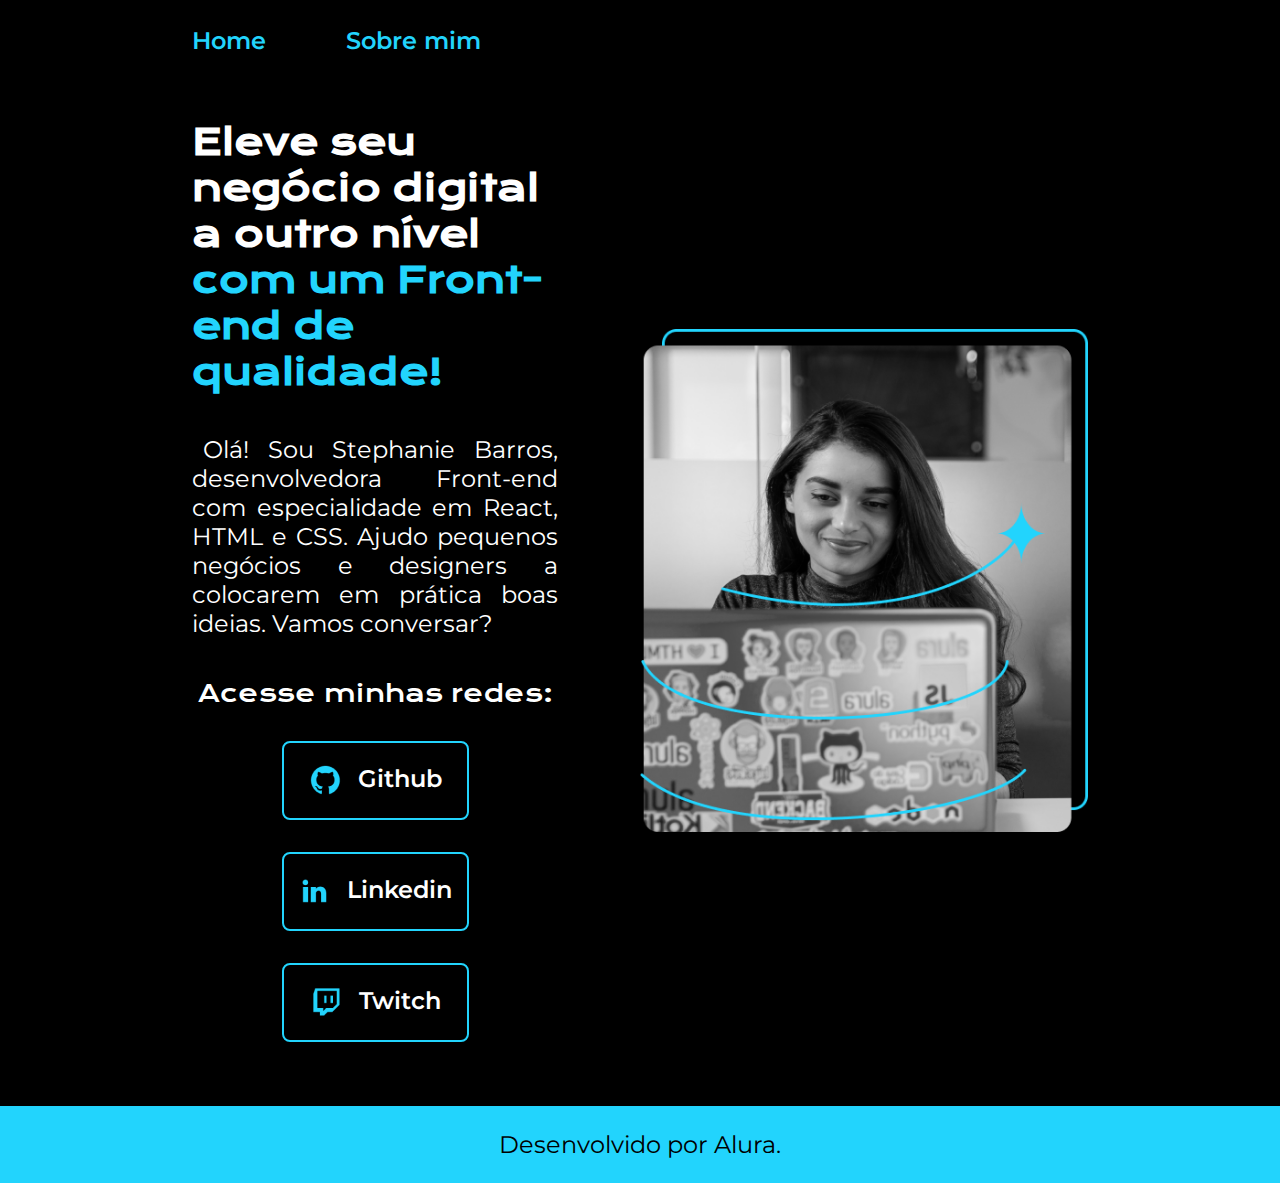
<file: index.html>
<!DOCTYPE html>
<html lang="pt-br">
<head>
    <meta charset="UTF-8">
    <meta http-equiv="X-UA-Compatible" content="IE=edge">
    <meta name="viewport" content="width=<device-width>, initial-scale=1.0">
    <title>Portfolio</title>
    <link rel="stylesheet" href="./styles/style.css">
</head>
<body>
    <header class="cabecalho">
        <nav class="cabecalho__menu">
            <a class="cabecalho__menu__aba" href="index.html">Home</a>
            <a class="cabecalho__menu__aba" href="about.html">Sobre mim</a>
        </nav>
    </header>
    <main class="apresentacao">
        <section class="apresentacao__conteudo">
            <h1 class="apresentacao__conteudo__titulo">Eleve seu negócio digital a outro nível <strong class="titulo-destaque"> com um Front-end de qualidade!</strong></h1>
            <p class="apresentacao__conteudo__paragrafo">Olá! Sou Stephanie Barros, desenvolvedora Front-end com especialidade em React, HTML e CSS. Ajudo pequenos negócios e designers a colocarem em prática boas ideias. Vamos conversar?</p>
            <div class="apresentacao__conteudo__links">
                <h2 class="apresentacao__conteudo__links__texto">Acesse minhas redes:</h2>
                <a class="link1" href="https://www.instagram.com/_steebarros?">
                    <img src="./assests/github.png" alt="Github">Github
                </a>            
                <a class="link1" href="https://www.instagram.com/_steebarros?">
                    <img src="./assests/linkedin.png" alt="Linkedin">Linkedin
                </a>
                <a class="link1" href="https://www.instagram.com/_steebarros?">
                    <img src="./assests/twitch.png" alt="twitch">Twitch
                </a>
            </div>
        </section>
        <img class="apresentacao__imagem" src="./assests/Imagem.png" alt="Foto da Joana Santos programando">
    </main>
    <footer class="rodape">
        <p>Desenvolvido por Alura.</p>
    </footer>
</body>
</html>
</file>
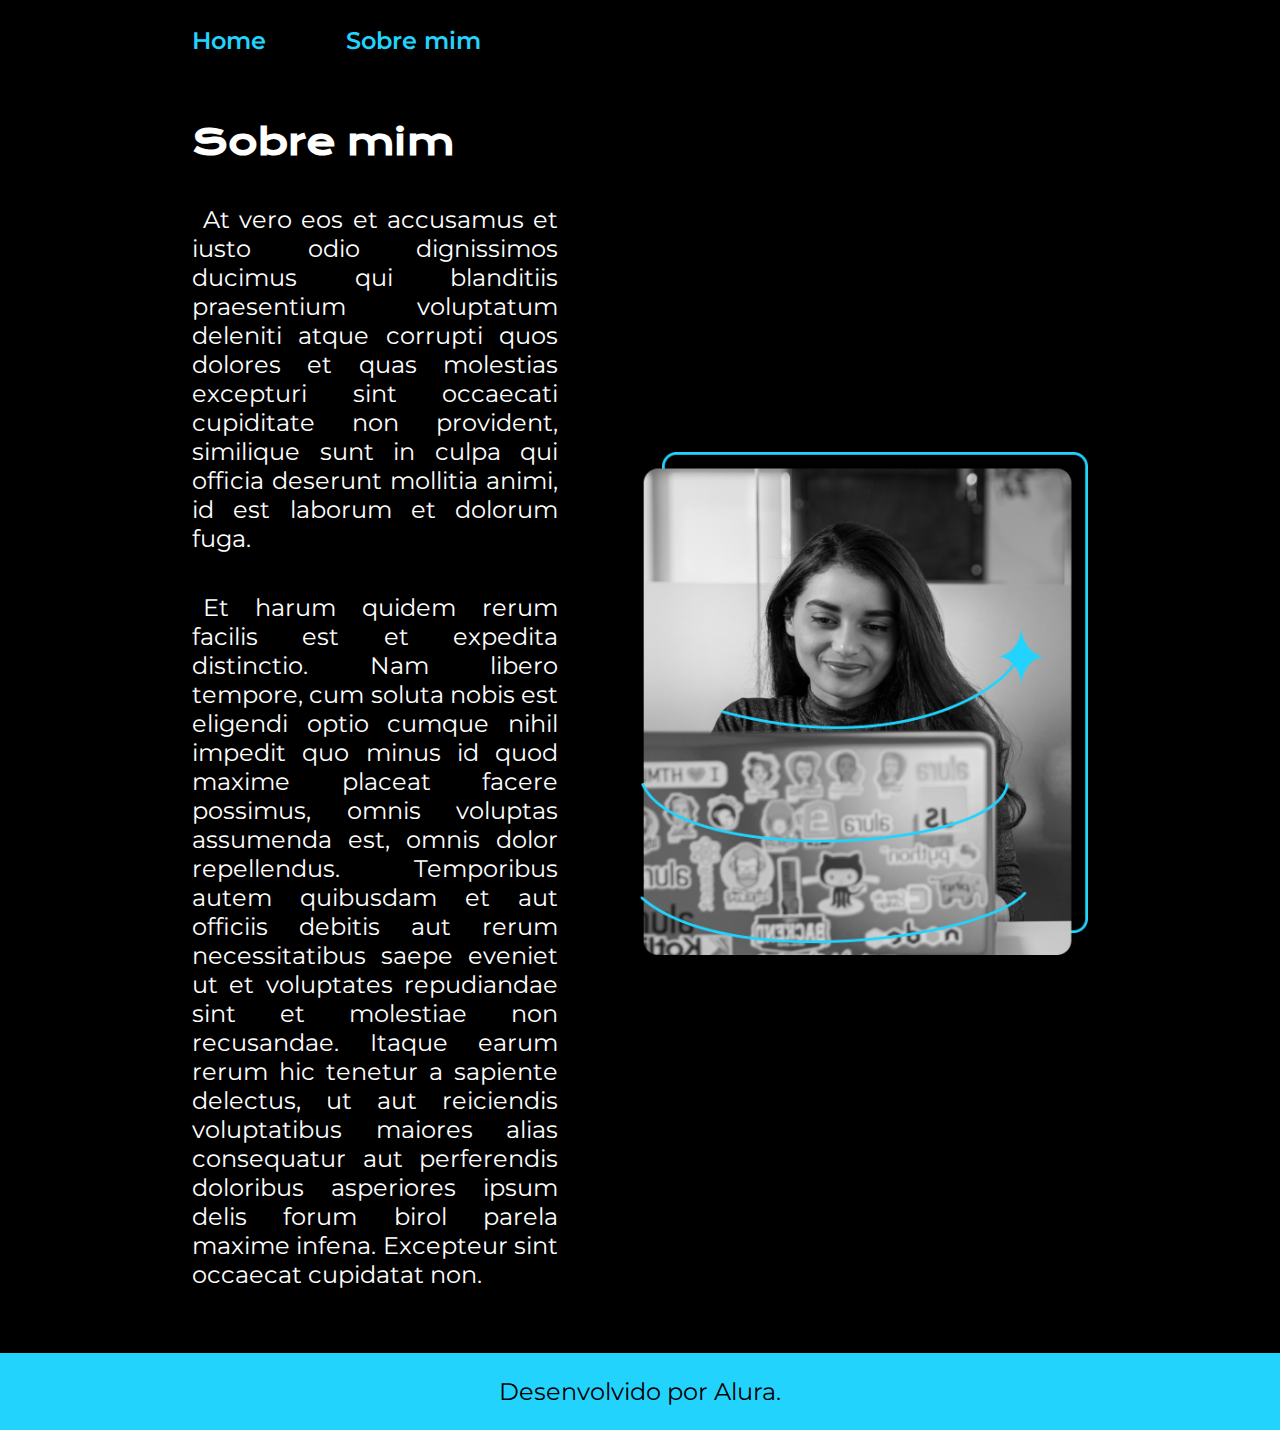
<file: about.html>
<!DOCTYPE html>
<html lang="pt-br">
<head>
    <meta charset="UTF-8">
    <meta name="viewport" content="width=device-width, initial-scale=1.0">
    <title>Sobre mim</title>
    <link rel="stylesheet" href="./styles/style.css">
</head>
<body>
    <header class="cabecalho">
        <nav class="cabecalho__menu">
            <a class="cabecalho__menu__aba" href="index.html">Home</a>
            <a class="cabecalho__menu__aba" href="about.html">Sobre mim</a>
        </nav>
    </header>
    <main class="apresentacao">
        <section class="apresentacao__conteudo">
            <h1 class="apresentacao__conteudo__titulo">Sobre mim</h1>
            <p class="apresentacao__conteudo__paragrafo">At vero eos et accusamus et iusto odio dignissimos ducimus qui blanditiis praesentium voluptatum deleniti atque corrupti quos dolores et quas molestias excepturi sint occaecati cupiditate non provident, similique sunt in culpa qui officia deserunt mollitia animi, id est laborum et dolorum fuga.</p>
            <p class="apresentacao__conteudo__paragrafo">Et harum quidem rerum facilis est et expedita distinctio. Nam libero tempore, cum soluta nobis est eligendi optio cumque nihil impedit quo minus id quod maxime placeat facere possimus, omnis voluptas assumenda est, omnis dolor repellendus. Temporibus autem quibusdam et aut officiis debitis aut rerum necessitatibus saepe eveniet ut et voluptates repudiandae sint et molestiae non recusandae. Itaque earum rerum hic tenetur a sapiente delectus, ut aut reiciendis voluptatibus maiores alias consequatur aut perferendis doloribus asperiores ipsum delis forum birol parela maxime infena. Excepteur sint occaecat cupidatat non.</p>
        </section>
        <img class="apresentacao__imagem" src="./assests/Imagem.png" alt="Joana programando">
    </main>
    <footer class="rodape">
            <p>Desenvolvido por Alura.</p>
    </footer>    
</body>
</html>
</file>
<file: styles/style.css>
@import url('https://fonts.googleapis.com/css2?family=Krona+One&family=Montserrat:ital,wght@0,100..900;1,100..900&display=swap');

:root {
    --cor-primaria: black;
    --cor-secundaria: white;
    --cor-terciaria: #22d4fd;
    --cor-hover:#272727;
    --fonte-primaria: "Krona One", sans-serif;
    --fonte-secundaria: "Montserrat", sans-serif;
}

* {
    margin: 0;
    padding: 0;
}

.cabecalho {
    padding: 2% 0% 0% 15%;
}

.cabecalho__menu {
    display: flex;
    gap: 80px;
}

.cabecalho__menu__aba {
    font-size: 1.5rem;
    font-family: var(--fonte-secundaria);
    font-weight: 600;
    color:var(--cor-terciaria);
    text-decoration: none;
}

body {
    /*height: 100vh;*/
    box-sizing: border-box;
    background-color: var(--cor-primaria);
    color: var(--cor-secundaria);
}

.apresentacao {
    gap: 82px;
    padding: 5% 15%;
    display: flex;
    align-items: center;
    justify-content: space-between;
}

.apresentacao__conteudo {
    display: flex;
    flex-direction: column;
    gap: 40px;
    width: 50%;
}

.apresentacao__conteudo__titulo {
    font-size: 2.25rem;
    font-family: var(--fonte-primaria);
}

.titulo-destaque {
    color: var(--cor-terciaria);
}

.apresentacao__conteudo__paragrafo {
    text-indent: 3%;
    font-size: 1.5rem;
    font-family: var(--fonte-secundaria);
    text-align: justify;
}

.apresentacao__conteudo__links {
    display: flex;
    justify-content: space-between;
    flex-direction: column;
    align-items: center;
    gap: 32px;
}

.apresentacao__conteudo__links__texto {
    font-family: var(--fonte-primaria);
    font-size: 1.5rem;
    font-weight: 400;
}

.link1 {
    display: flex;
    justify-content: center;
    gap: 16px;
    width: 50%;
    padding: 21.5px 0;
    border: 2px solid var(--cor-terciaria);
    border-radius: 8px;
    text-align: center;
    font-size: 1.5rem;
    font-family: var(--fonte-secundaria);
    font-weight: 600;
    color: var(--cor-secundaria);
    text-decoration: none;
}

.link1:hover {
    background-color: var(--cor-hover);
}

.apresentacao__imagem {
    width: 50%;
}

.rodape {
    background-color: var(--cor-terciaria);
    text-align: center;
    color: var(--cor-primaria);
    padding: 24px;
    font-size: 1.5rem;
    font-family: var(--fonte-secundaria);
    font-weight: 400;
}

@media (max-width: 1200px) {
    .cabecalho {
        padding: 10%;
    }

    .cabecalho__menu {
        justify-content: center;
    }

    .apresentacao {
        flex-direction: column-reverse;
    }

    .apresentacao__conteudo {
        padding: auto;
    }
}
</file>
